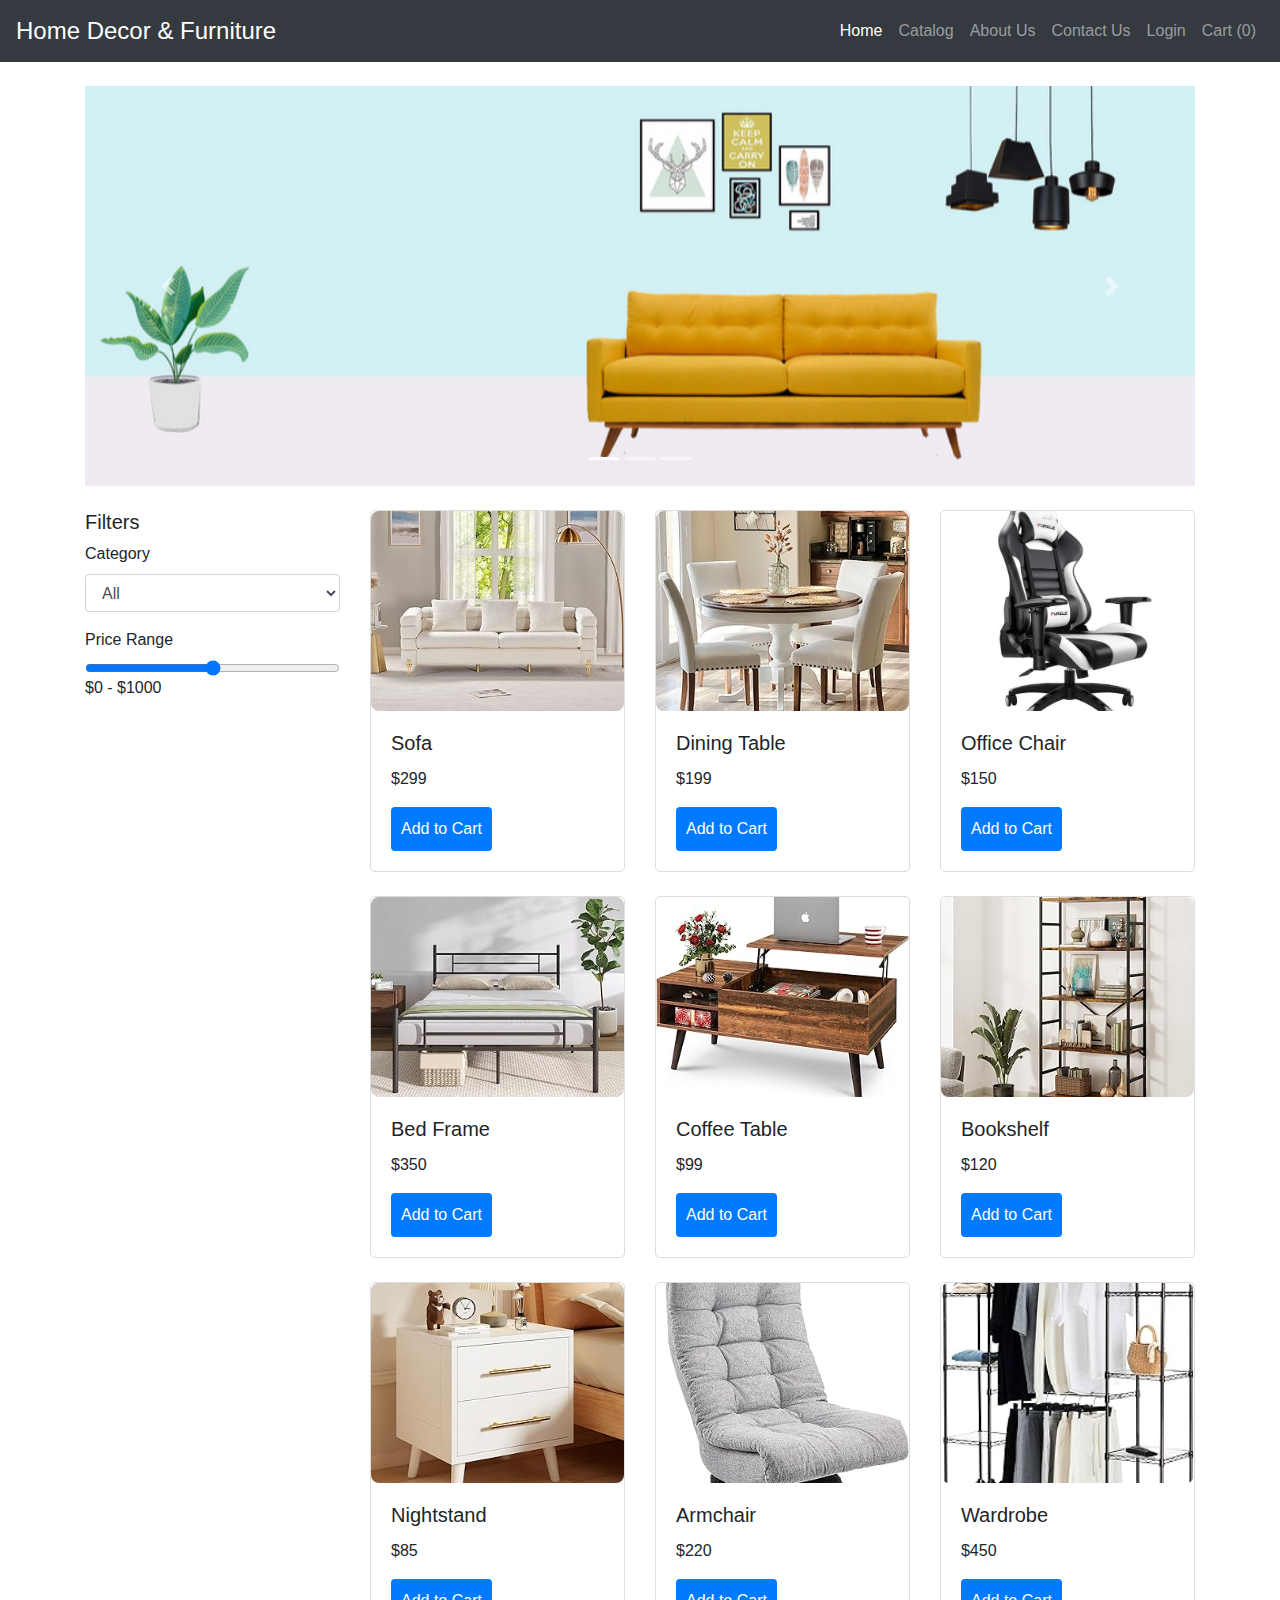
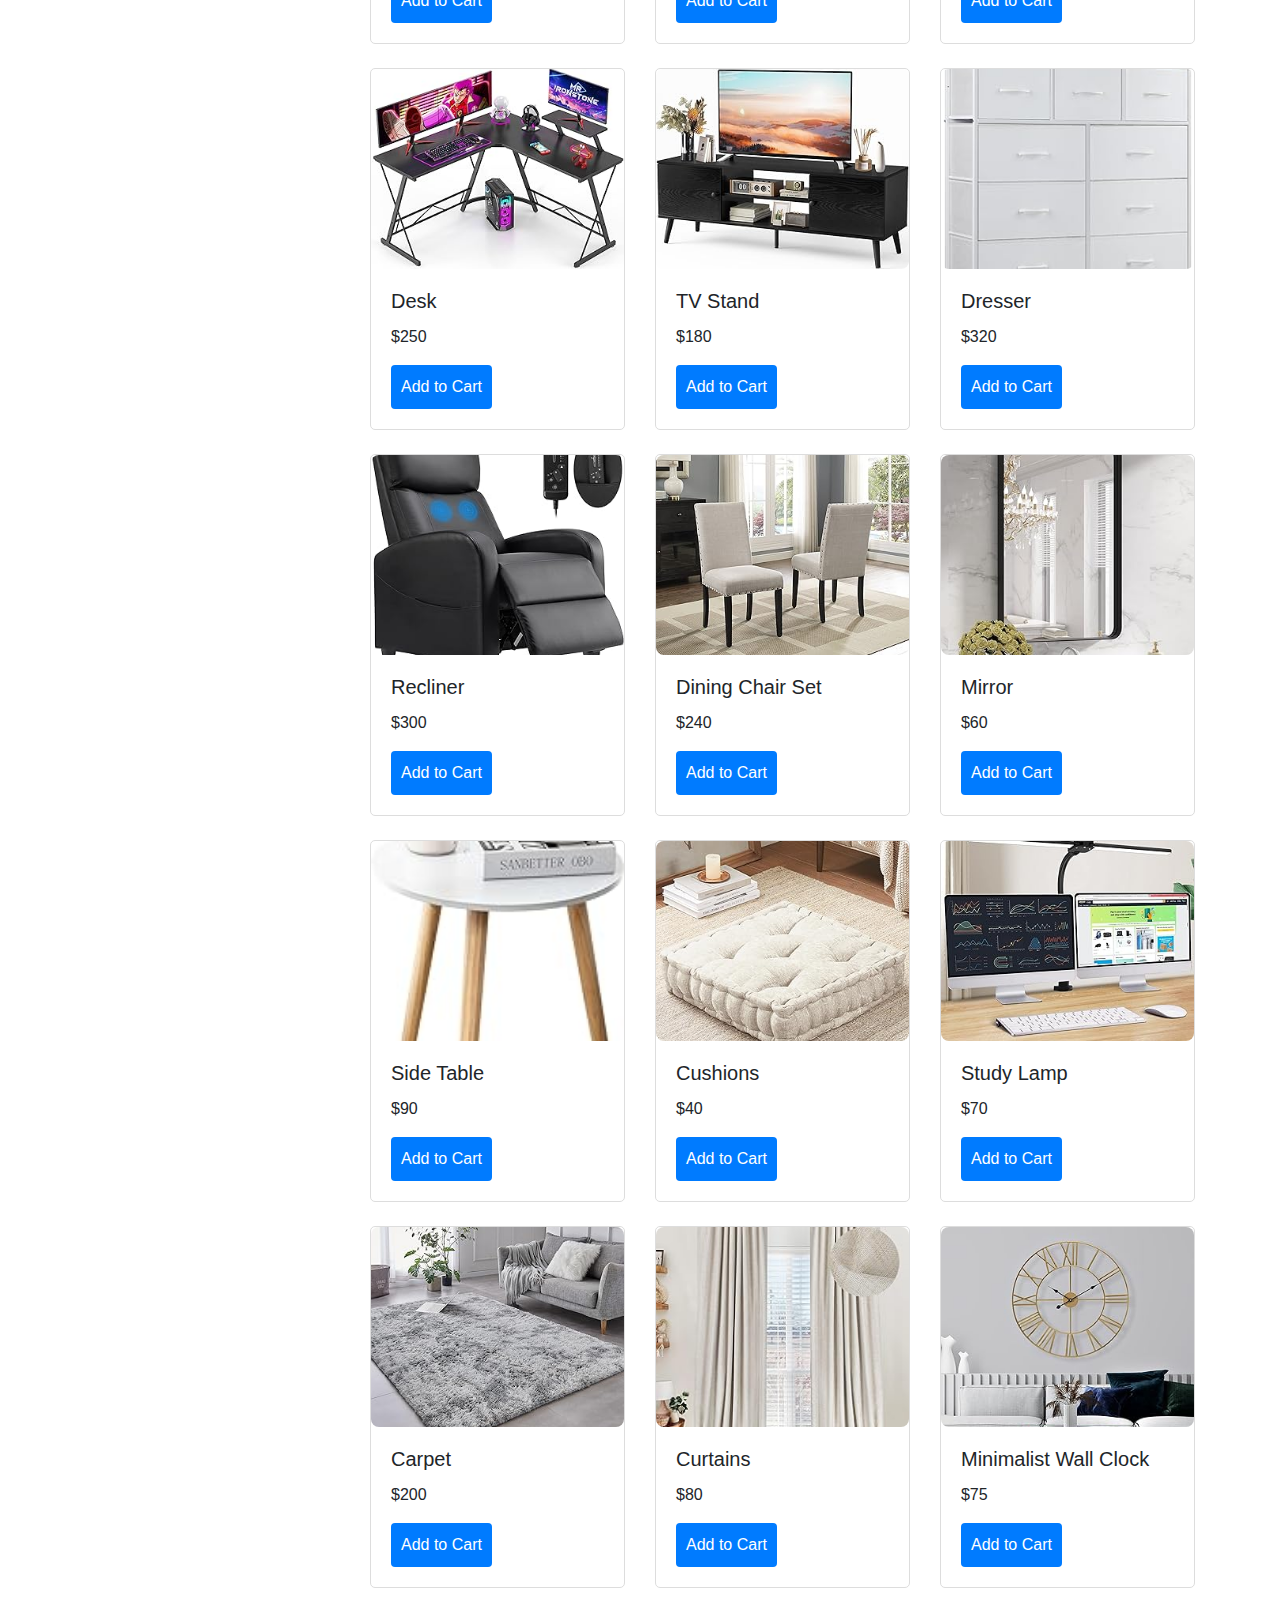
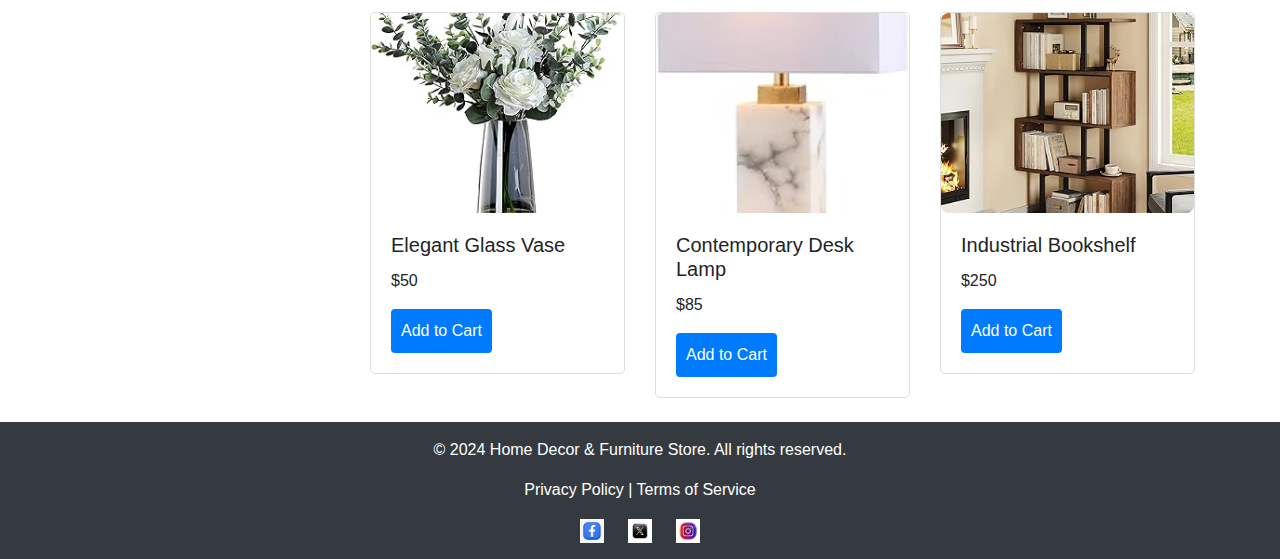
<file: index.html>
<!DOCTYPE html>
<html lang="en">
  <head>
    <meta charset="UTF-8" />
    <meta name="viewport" content="width=device-width, initial-scale=1.0" />
    <title>Home Decor and Furniture Store</title>
    <link
      rel="stylesheet"
      href="https://stackpath.bootstrapcdn.com/bootstrap/4.5.2/css/bootstrap.min.css"
    />
    <link rel="stylesheet" href="style.css" />
  </head>
  <body>
    <!-- here Header with Navbar -->
    <header class="bg-dark text-white">
      <nav class="navbar navbar-expand-lg navbar-dark bg-dark">
        <a class="navbar-brand" href="#">Home Decor & Furniture</a>
        <button
          class="navbar-toggler"
          type="button"
          data-toggle="collapse"
          data-target="#navbarNav"
          aria-controls="navbarNav"
          aria-expanded="false"
          aria-label="Toggle navigation"
        >
          <span class="navbar-toggler-icon"></span>
        </button>
        <div class="collapse navbar-collapse" id="navbarNav">
          <ul class="navbar-nav ml-auto">
            <li class="nav-item active">
              <a class="nav-link" href="index.html">Home</a>
            </li>
            <li class="nav-item">
              <a class="nav-link" href="catalog.html">Catalog</a>
            </li>
            <li class="nav-item">
              <a class="nav-link" href="about.html">About Us</a>
            </li>
            <li class="nav-item">
              <a class="nav-link" href="contact.html">Contact Us</a>
            </li>
            <li class="nav-item">
              <a class="nav-link" href="login.html">Login</a>
            </li>
            <li class="nav-item">
              <a class="nav-link" href="cart.html">Cart (0)</a>
            </li>
          </ul>
        </div>
      </nav>
    </header>

    <!-- here Main Content -->
    <main class="container mt-4">
      <!-- here Banner Carousel -->
      <div
        id="carouselExampleIndicators"
        class="carousel slide"
        data-ride="carousel"
      >
        <ol class="carousel-indicators">
          <li
            data-target="#carouselExampleIndicators"
            data-slide-to="0"
            class="active"
          ></li>
          <li data-target="#carouselExampleIndicators" data-slide-to="1"></li>
          <li data-target="#carouselExampleIndicators" data-slide-to="2"></li>
        </ol>
        <div class="carousel-inner">
          <div class="carousel-item active">
            <img
              class="d-block w-100"
              src="images/banner6.jpeg"
              alt="First slide"
            />
          </div>
          <div class="carousel-item">
            <img
              class="d-block w-100"
              src="images/banner5.avif"
              alt="Second slide"
            />
          </div>
          <div class="carousel-item">
            <img
              class="d-block w-100"
              src="images/banner4.jpg"
              alt="Third slide"
            />
          </div>
        </div>
        <a
          class="carousel-control-prev"
          href="#carouselExampleIndicators"
          role="button"
          data-slide="prev"
        >
          <span class="carousel-control-prev-icon" aria-hidden="true"></span>
          <span class="sr-only">Previous</span>
        </a>
        <a
          class="carousel-control-next"
          href="#carouselExampleIndicators"
          role="button"
          data-slide="next"
        >
          <span class="carousel-control-next-icon" aria-hidden="true"></span>
          <span class="sr-only">Next</span>
        </a>
      </div>

      <!--here the Search and Filters -->
      <div class="row mt-4">
        <div class="col-md-3">
          <h5>Filters</h5>
          <form id="filters">
            <div class="form-group">
              <label for="category">Category</label>
              <select id="category" class="form-control">
                <option value="all">All</option>
                <option value="living-room">Living Room</option>
                <option value="bedroom">Bedroom</option>
                <option value="office">Office</option>
              </select>
            </div>
            <div class="form-group">
              <label for="priceRange">Price Range</label>
              <input
                type="range"
                class="form-control-range"
                id="priceRange"
                min="0"
                max="1000"
                step="10"
              />
              <span id="priceRangeValue">$0 - $1000</span>
            </div>
          </form>
        </div>

        <div class="col-md-9">
          <!-- here the Product Grid -->
          <div class="row" id="product-grid">
            <!-- here also Product items will be dynamically inserted here -->
          </div>
        </div>
      </div>
    </main>

    <footer class="bg-dark text-white text-center py-3">
      <p>&copy; 2024 Home Decor & Furniture Store. All rights reserved.</p>
      <p>
        <a href="#" class="text-white">Privacy Policy</a> |
        <a href="#" class="text-white">Terms of Service</a>
      </p>
      <div>
        <a href="#"
          ><img
            src="images/facebook-icon.jpg"
            alt="Facebook"
            class="social-icon"
        /></a>
        <a href="#"
          ><img src="images/twitter-icon.jpg" alt="Twitter" class="social-icon"
        /></a>
        <a href="#"
          ><img
            src="images/instagram-icon.jpg"
            alt="Instagram"
            class="social-icon"
        /></a>
      </div>
    </footer>

    <script src="https://code.jquery.com/jquery-3.5.1.slim.min.js"></script>
    <script src="https://cdn.jsdelivr.net/npm/@popperjs/core@2.5.2/dist/umd/popper.min.js"></script>
    <script src="https://stackpath.bootstrapcdn.com/bootstrap/4.5.2/js/bootstrap.min.js"></script>
    <script src="script.js"></script>
  </body>
</html>
</file>
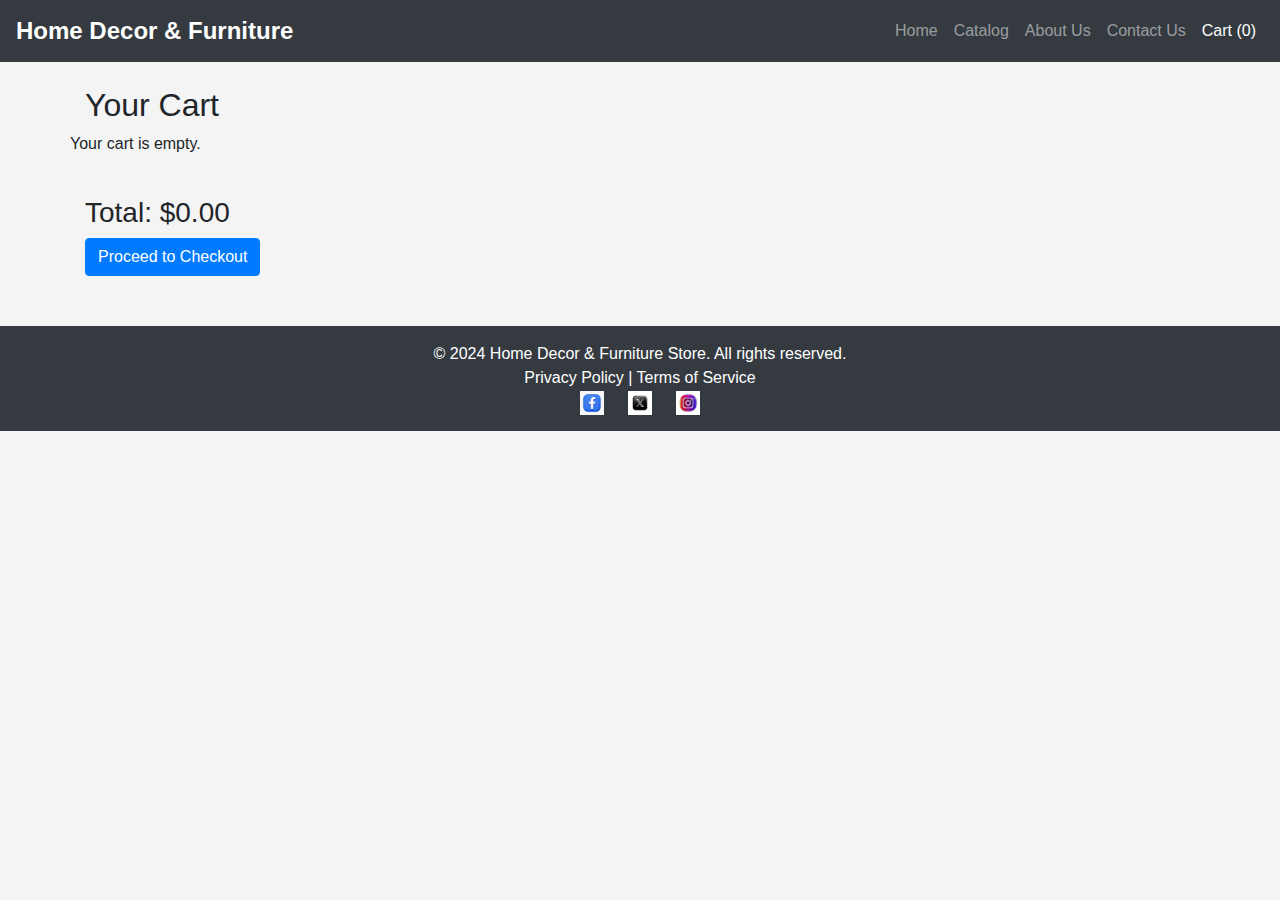
<file: cart.html>
<!DOCTYPE html>
<html lang="en">
  <head>
    <meta charset="UTF-8" />
    <meta name="viewport" content="width=device-width, initial-scale=1.0" />
    <title>Cart - Home Decor and Furniture Store</title>
    <link
      rel="stylesheet"
      href="https://stackpath.bootstrapcdn.com/bootstrap/4.5.2/css/bootstrap.min.css"
    />
    <link rel="stylesheet" href="cart.css" />
  </head>
  <body>
    <!-- Header with Navbar -->
    <header class="bg-dark text-white">
      <nav class="navbar navbar-expand-lg navbar-dark bg-dark">
        <a class="navbar-brand" href="index.html">Home Decor & Furniture</a>
        <button
          class="navbar-toggler"
          type="button"
          data-toggle="collapse"
          data-target="#navbarNav"
          aria-controls="navbarNav"
          aria-expanded="false"
          aria-label="Toggle navigation"
        >
          <span class="navbar-toggler-icon"></span>
        </button>
        <div class="collapse navbar-collapse" id="navbarNav">
          <ul class="navbar-nav ml-auto">
            <li class="nav-item">
              <a class="nav-link" href="index.html">Home</a>
            </li>
            <li class="nav-item">
              <a class="nav-link" href="catalog.html">Catalog</a>
            </li>
            <li class="nav-item">
              <a class="nav-link" href="about.html">About Us</a>
            </li>
            <li class="nav-item">
              <a class="nav-link" href="contact.html">Contact Us</a>
            </li>
            <li class="nav-item active">
              <a class="nav-link" href="cart.html">Cart (0)</a>
            </li>
          </ul>
        </div>
      </nav>
    </header>

    <!-- Main Content -->
    <main class="container mt-4">
      <h2>Your Cart</h2>
      <div id="cart-items" class="row">
        <!-- Cart items will be dynamically inserted here -->
      </div>
      <div class="mt-4">
        <h3>Total: <span id="cart-total">$0.00</span></h3>
        <a href="checkout.html" class="btn btn-primary">Proceed to Checkout</a>
      </div>
    </main>

    <!-- Footer -->
    <footer class="bg-dark text-white text-center py-3">
      <p>&copy; 2024 Home Decor & Furniture Store. All rights reserved.</p>
      <p>
        <a href="#" class="text-white">Privacy Policy</a> |
        <a href="#" class="text-white">Terms of Service</a>
      </p>
      <div>
        <a href="#"
          ><img
            src="images/facebook-icon.jpg"
            alt="Facebook"
            class="social-icon"
        /></a>
        <a href="#"
          ><img src="images/twitter-icon.jpg" alt="Twitter" class="social-icon"
        /></a>
        <a href="#"
          ><img
            src="images/instagram-icon.jpg"
            alt="Instagram"
            class="social-icon"
        /></a>
      </div>
    </footer>

    <script src="https://code.jquery.com/jquery-3.5.1.slim.min.js"></script>
    <script src="https://cdn.jsdelivr.net/npm/@popperjs/core@2.5.2/dist/umd/popper.min.js"></script>
    <script src="https://stackpath.bootstrapcdn.com/bootstrap/4.5.2/js/bootstrap.min.js"></script>
    <script src="cart.js"></script>
  </body>
</html>
</file>
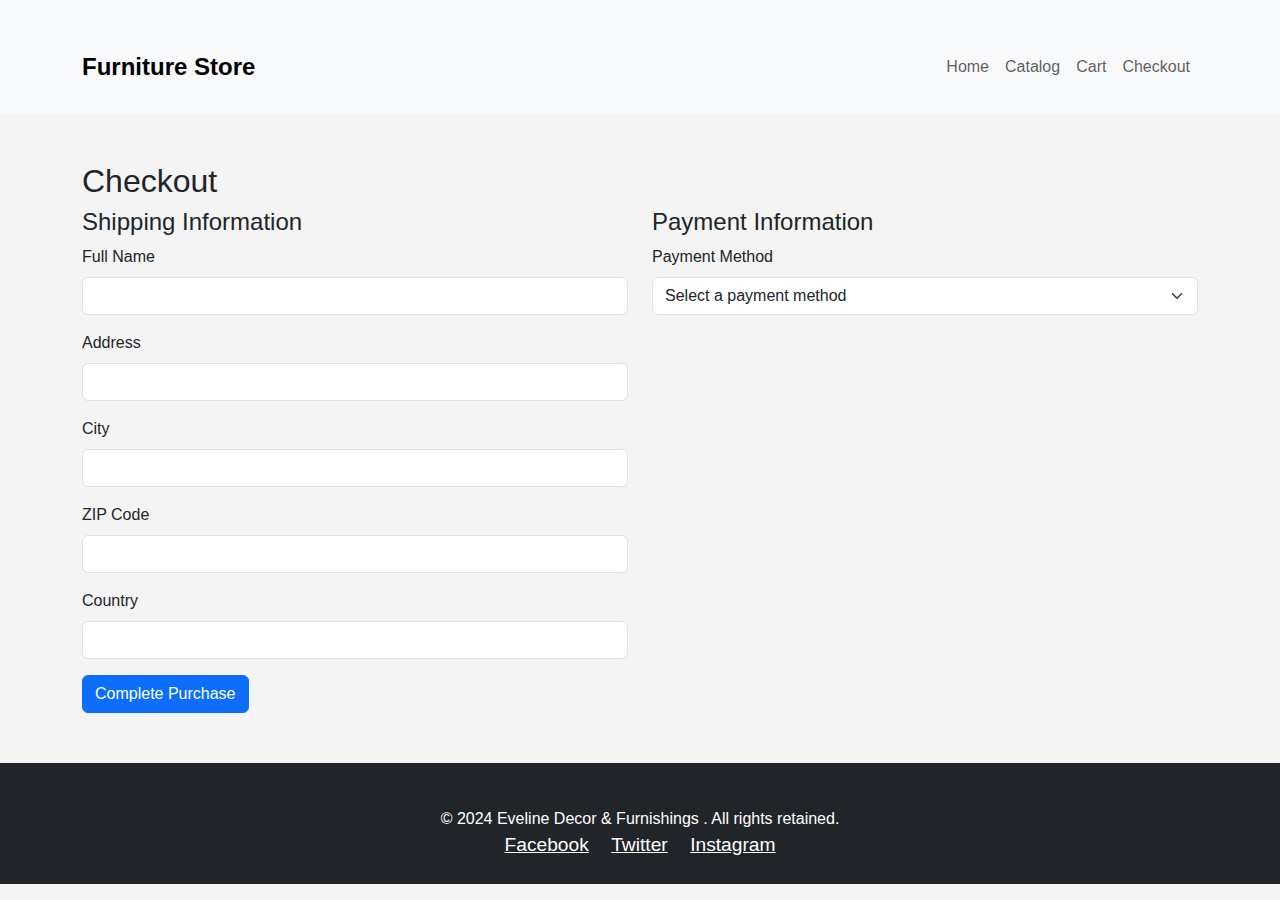
<file: checkout.html>
<!DOCTYPE html>
<html lang="en">
  <head>
    <meta charset="UTF-8" />
    <meta name="viewport" content="width=device-width, initial-scale=1.0" />
    <title>Checkout - Eveline’s Decor & Furnishings Store</title>
    <link
      href="https://cdn.jsdelivr.net/npm/bootstrap@5.1.3/dist/css/bootstrap.min.css"
      rel="stylesheet"
    />
    <link rel="stylesheet" href="checkout.css" />
  </head>
  <body>
    <header class="container-fluid bg-light py-3">
      <div class="container">
        <nav class="navbar navbar-expand-lg navbar-light">
          <a class="navbar-brand" href="#">Furniture Store</a>
          <button
            class="navbar-toggler"
            type="button"
            data-bs-toggle="collapse"
            data-bs-target="#navbarNav"
            aria-controls="navbarNav"
            aria-expanded="false"
            aria-label="Toggle navigation"
          >
            <span class="navbar-toggler-icon"></span>
          </button>
          <div class="collapse navbar-collapse" id="navbarNav">
            <ul class="navbar-nav ms-auto">
              <li class="nav-item">
                <a class="nav-link" href="index.html">Home</a>
              </li>
              <li class="nav-item">
                <a class="nav-link" href="catalog.html">Catalog</a>
              </li>
              <li class="nav-item">
                <a class="nav-link" href="cart.html">Cart</a>
              </li>
              <li class="nav-item">
                <a class="nav-link" href="checkout.html">Checkout</a>
              </li>
            </ul>
          </div>
        </nav>
      </div>
    </header>

    <main class="container my-5">
      <h2>Checkout</h2>
      <form id="checkout-form">
        <div class="row">
          <div class="col-md-6">
            <h4>Shipping Information</h4>
            <div class="mb-3">
              <label for="name" class="form-label">Full Name</label>
              <input type="text" class="form-control" id="name" required />
            </div>
            <div class="mb-3">
              <label for="address" class="form-label">Address</label>
              <input type="text" class="form-control" id="address" required />
            </div>
            <div class="mb-3">
              <label for="city" class="form-label">City</label>
              <input type="text" class="form-control" id="city" required />
            </div>
            <div class="mb-3">
              <label for="zip" class="form-label">ZIP Code</label>
              <input type="text" class="form-control" id="zip" required />
            </div>
            <div class="mb-3">
              <label for="country" class="form-label">Country</label>
              <input type="text" class="form-control" id="country" required />
            </div>
          </div>

          <div class="col-md-6">
            <h4>Payment Information</h4>
            <div class="mb-3">
              <label for="payment-method" class="form-label"
                >Payment Method</label
              >
              <select class="form-select" id="payment-method" required>
                <option value="" disabled selected>
                  Select a payment method
                </option>
                <option value="credit-card">Credit Card</option>
                <option value="paypal">PayPal</option>
                <option value="bank-transfer">Bank Transfer</option>
              </select>
            </div>

            <div id="credit-card-info" class="payment-details d-none">
              <h5>Credit Card Information</h5>
              <div class="mb-3">
                <label for="card-number" class="form-label">Card Number</label>
                <input
                  type="text"
                  class="form-control"
                  id="card-number"
                  placeholder="1234 5678 9012 3456"
                  required
                />
              </div>
              <div class="mb-3">
                <label for="card-name" class="form-label"
                  >Cardholder Name</label
                >
                <input
                  type="text"
                  class="form-control"
                  id="card-name"
                  required
                />
              </div>
              <div class="row">
                <div class="col-md-6 mb-3">
                  <label for="expiry-date" class="form-label"
                    >Expiry Date</label
                  >
                  <input
                    type="text"
                    class="form-control"
                    id="expiry-date"
                    placeholder="MM/YY"
                    required
                  />
                </div>
                <div class="col-md-6 mb-3">
                  <label for="cvv" class="form-label">CVV</label>
                  <input
                    type="text"
                    class="form-control"
                    id="cvv"
                    placeholder="123"
                    required
                  />
                </div>
              </div>
            </div>

            <div id="paypal-info" class="payment-details d-none">
              <h5>PayPal Information</h5>
              <p>You will be redirected to PayPal to complete your payment.</p>
            </div>

            <div id="bank-transfer-info" class="payment-details d-none">
              <h5>Bank Transfer Information</h5>
              <p>Transfer the total amount to the following bank account:</p>
              <p>Bank Name: XYZ Bank</p>
              <p>Account Number: 123456789</p>
              <p>Sort Code: 12-34-56</p>
            </div>
          </div>
        </div>

        <button type="submit" class="btn btn-primary">Complete Purchase</button>
      </form>
    </main>

    <footer class="bg-dark text-white py-4">
      <div class="container text-center">
        <p>© 2024 Eveline Decor & Furnishings . All rights retained.</p>
        <div class="social-icons">
          <a href="#" class="text-white me-2">Facebook</a>
          <a href="#" class="text-white me-2">Twitter</a>
          <a href="#" class="text-white">Instagram</a>
        </div>
      </div>
    </footer>

    <script src="https://cdn.jsdelivr.net/npm/bootstrap@5.1.3/dist/js/bootstrap.bundle.min.js"></script>
    <script src="checkout.js"></script>
  </body>
</html>
</file>
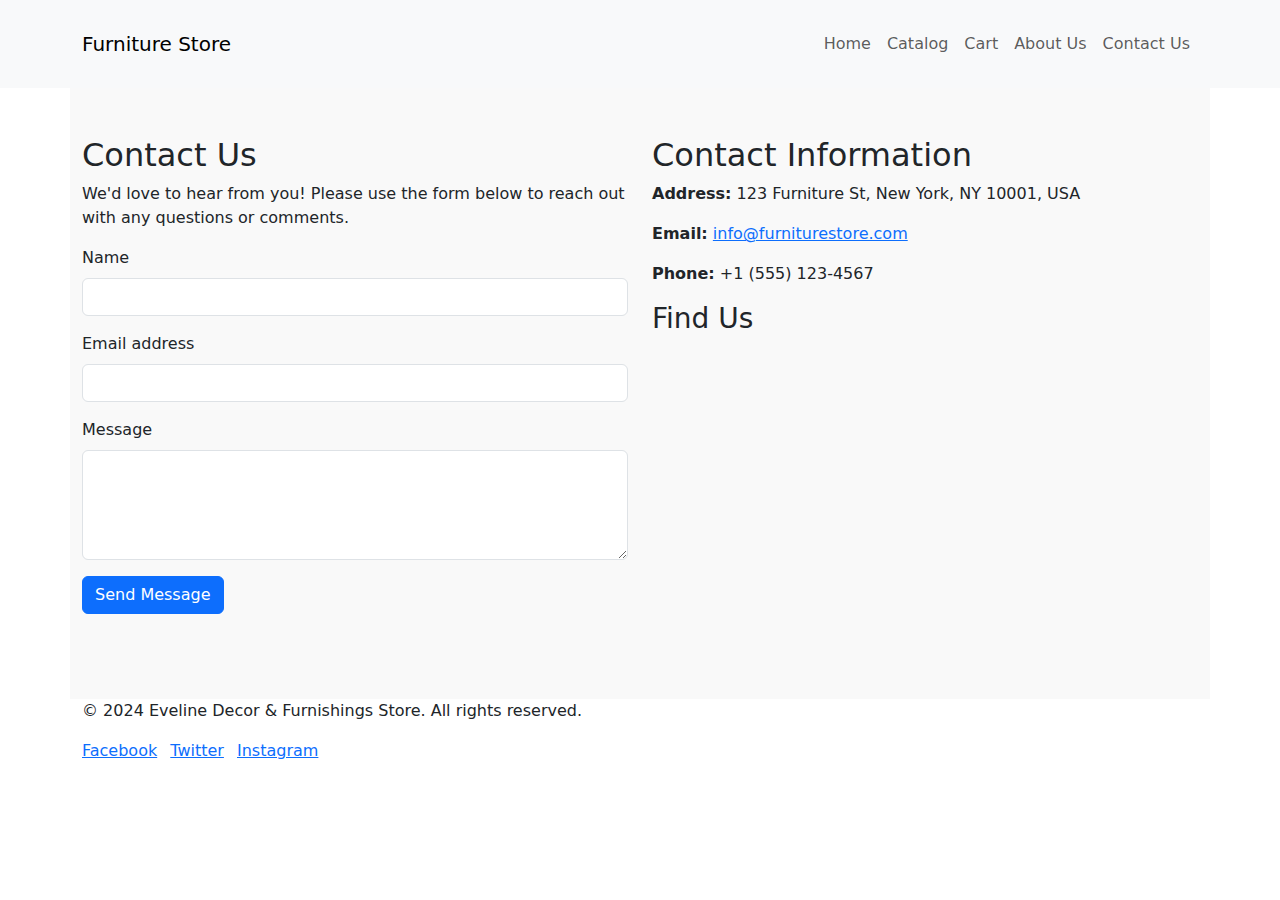
<file: contact.html>
<!DOCTYPE html>
<html lang="en">
  <head>
    <meta charset="UTF-8" />
    <meta name="viewport" content="width=device-width, initial-scale=1.0" />
    <title>Contact Us - Eveline’s Decor & Furnishings Store</title>
    <link
      href="https://cdn.jsdelivr.net/npm/bootstrap@5.1.3/dist/css/bootstrap.min.css"
      rel="stylesheet"
    />
    <link rel="stylesheet" href="contact.css" />
    <script defer src="contact.js"></script>
  </head>
  <body>
    <header class="container-fluid bg-light py-3">
      <div class="container">
        <nav class="navbar navbar-expand-lg navbar-light">
          <a class="navbar-brand" href="#">Furniture Store</a>
          <button
            class="navbar-toggler"
            type="button"
            data-bs-toggle="collapse"
            data-bs-target="#navbarNav"
            aria-controls="navbarNav"
            aria-expanded="false"
            aria-label="Toggle navigation"
          >
            <span class="navbar-toggler-icon"></span>
          </button>
          <div class="collapse navbar-collapse" id="navbarNav">
            <ul class="navbar-nav ms-auto">
              <li class="nav-item">
                <a class="nav-link" href="index.html">Home</a>
              </li>
              <li class="nav-item">
                <a class="nav-link" href="catalog.html">Catalog</a>
              </li>
              <li class="nav-item">
                <a class="nav-link" href="cart.html">Cart</a>
              </li>
              <li class="nav-item">
                <a class="nav-link" href="about.html">About Us</a>
              </li>
              <li class="nav-item">
                <a class="nav-link" href="contact.html">Contact Us</a>
              </li>
            </ul>
          </div>
        </nav>
      </div>
    </header>

    <section class="container contact-section py-5">
      <div class="row">
        <div class="col-md-6">
          <h2>Contact Us</h2>
          <p>
            We'd love to hear from you! Please use the form below to reach out
            with any questions or comments.
          </p>
          <form id="contact-form">
            <div class="mb-3">
              <label for="name" class="form-label">Name</label>
              <input type="text" class="form-control" id="name" required />
            </div>
            <div class="mb-3">
              <label for="email" class="form-label">Email address</label>
              <input type="email" class="form-control" id="email" required />
            </div>
            <div class="mb-3">
              <label for="message" class="form-label">Message</label>
              <textarea
                class="form-control"
                id="message"
                rows="4"
                required
              ></textarea>
            </div>
            <button type="submit" class="btn btn-primary">Send Message</button>
          </form>
          <div id="response-message" class="mt-3"></div>
        </div>
        <div class="col-md-6">
          <h2>Contact Information</h2>
          <p>
            <strong>Address:</strong> 123 Furniture St, New York, NY 10001, USA
          </p>
          <p>
            <strong>Email:</strong>
            <a href="mailto:info@furniturestore.com">info@furniturestore.com</a>
          </p>
          <p><strong>Phone:</strong> +1 (555) 123-4567</p>
          <div class="map-container">
            <h3>Find Us</h3>
            <iframe
              width="100%"
              height="300"
              frameborder="0"
              style="border: 0"
              src="https://www.openstreetmap.org/export/embed.html?bbox=-74.0149%2C40.7067%2C-73.9581%2C40.7374&layer=mapnik"
              allowfullscreen=""
              loading="lazy"
            ></iframe>
          </div>
        </div>
      </div>
    </section>

    <footer>
      <div class="container">
        <p>© 2024 Eveline Decor & Furnishings Store. All rights reserved.</p>
        <div class="social-icons">
          <a href="#" class="me-2">Facebook</a>
          <a href="#" class="me-2">Twitter</a>
          <a href="#">Instagram</a>
        </div>
      </div>
    </footer>

    <script src="https://cdn.jsdelivr.net/npm/@popperjs/core@2.11.6/dist/umd/popper.min.js"></script>
    <script src="https://cdn.jsdelivr.net/npm/bootstrap@5.1.3/dist/js/bootstrap.min.js"></script>
    <script src="contact.js"></script>
  </body>
</html>
</file>
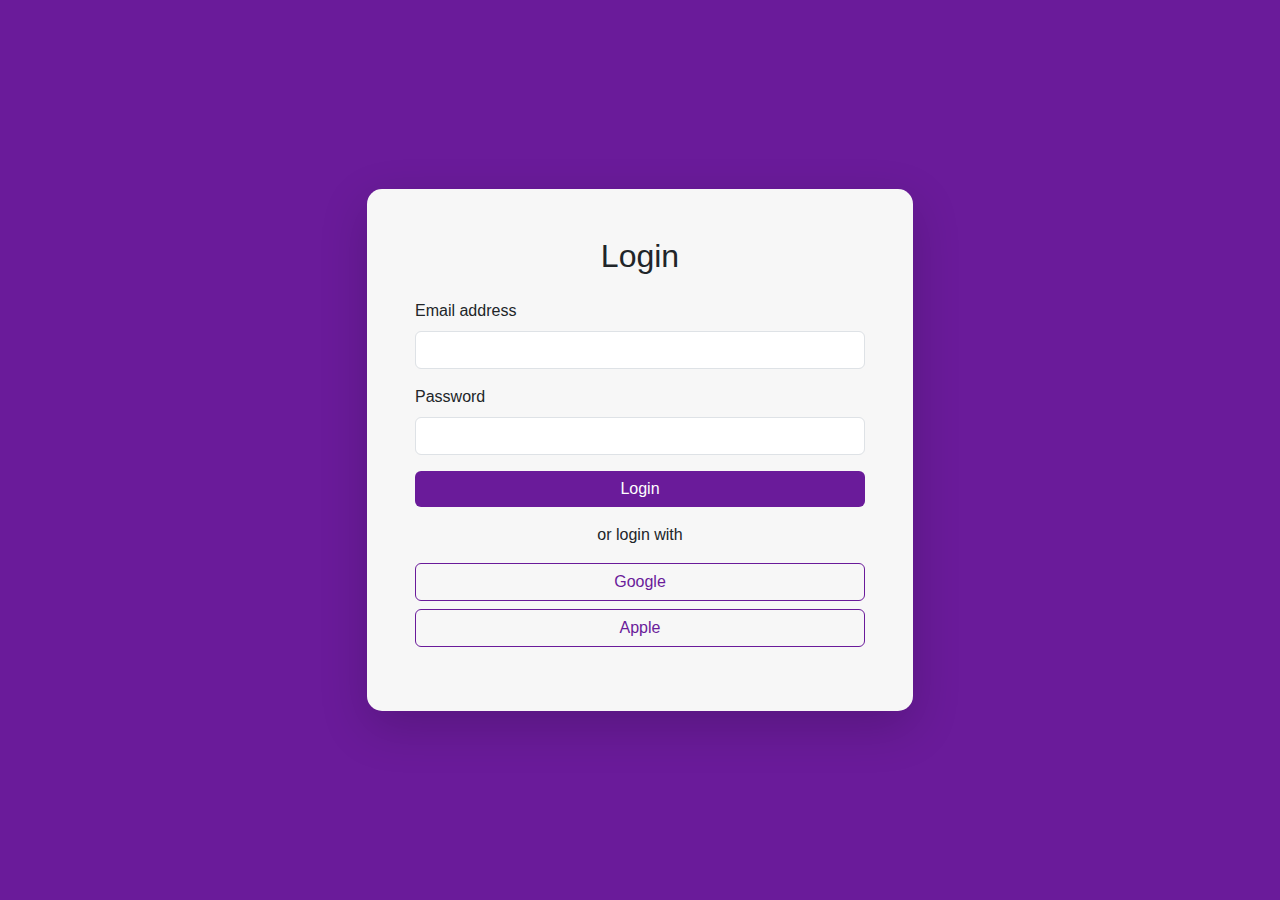
<file: login.html>
<!DOCTYPE html>
<html lang="en">
  <head>
    <meta charset="UTF-8" />
    <meta name="viewport" content="width=device-width, initial-scale=1.0" />
    <title>Login - Eveline’s Decor & Furnishings Store</title>
    <link
      href="https://cdn.jsdelivr.net/npm/bootstrap@5.1.3/dist/css/bootstrap.min.css"
      rel="stylesheet"
    />
    <link rel="stylesheet" href="login.css" />
  </head>
  <body>
    <div class="container">
      <div class="row justify-content-center align-items-center min-vh-100">
        <div class="col-md-6">
          <div class="card p-5 shadow-lg border-0">
            <h2 class="text-center mb-4">Login</h2>
            <form id="loginForm">
              <div class="mb-3">
                <label for="email" class="form-label">Email address</label>
                <input type="email" class="form-control" id="email" required />
              </div>
              <div class="mb-3">
                <label for="password" class="form-label">Password</label>
                <input
                  type="password"
                  class="form-control"
                  id="password"
                  required
                />
              </div>
              <button type="submit" class="btn btn-primary w-100">Login</button>
              <div class="mt-3 text-center">
                <p>or login with</p>
                <button
                  type="button"
                  class="btn btn-outline-secondary w-100 mb-2"
                >
                  Google
                </button>
                <button type="button" class="btn btn-outline-secondary w-100">
                  Apple
                </button>
              </div>
              <div id="message" class="mt-3 text-center"></div>
            </form>
          </div>
        </div>
      </div>
    </div>

    <script src="app.js"></script>
  </body>
</html>
</file>
<file: style.css>
/* General Styles */
body {
  font-family: Arial, sans-serif;
}

.header,
.footer {
  background-color: #343a40;
}

.navbar-brand {
  font-size: 1.5rem;
}

.carousel-item img {
  max-height: 400px;
  object-fit: cover;
}

.product-card {
  border: 1px solid #ddd;
  border-radius: 5px;
  overflow: hidden;
  transition: transform 0.3s ease;
}

.product-card:hover {
  transform: scale(1.05);
}

.product-card img {
  width: 100%; /* Makes the image fit the width of the card */
  height: 200px; /* Sets a fixed height for all images */
  object-fit: cover; /* Ensures images cover the dimensions without distortion */
  border-radius: 8px; /* Optional: adds rounded corners to images */
  display: block; /* Ensures there are no extra spaces below the image */
}
.add-to-cart-button {
  background-color: #007bff;
  color: white;
  border: none;
  padding: 10px;
  cursor: pointer;
}

.add-to-cart-button:hover {
  background-color: #0056b3;
}

/* Footer Styles */
.footer {
  background-color: #343a40;
  color: white;
}

.social-icon {
  width: 24px;
  height: 24px;
  margin: 0 10px;
}
</file>
<file: cart.css>
/* cart.css */
body {
  font-family: Arial, sans-serif;
  background-color: #f4f4f4;
}

.navbar-brand {
  font-weight: bold;
  font-size: 1.5rem;
}

.cart-container {
  max-width: 1200px;
  margin: 0 auto;
}

.cart-items {
  display: flex;
  flex-direction: column;
  gap: 20px;
}

.cart-item {
  display: flex;
  align-items: center;
  background-color: white;
  border-radius: 10px;
  padding: 15px;
  box-shadow: 0 4px 8px rgba(0, 0, 0, 0.1);
}

.cart-item img {
  width: 100px;
  height: 100px;
  object-fit: cover;
  border-radius: 5px;
}

.cart-item-details {
  flex: 1;
  margin-left: 15px;
}

.cart-item-name {
  font-size: 1.2rem;
  margin-bottom: 5px;
}

.cart-item-price {
  font-size: 1rem;
  color: #555;
}

.cart-item-quantity {
  display: flex;
  align-items: center;
  gap: 10px;
}

.quantity-button {
  background-color: #007bff;
  color: white;
  border: none;
  padding: 5px 10px;
  border-radius: 5px;
  cursor: pointer;
  font-size: 1rem;
}

.quantity-button:hover {
  background-color: #0056b3;
}

.quantity {
  font-size: 1rem;
}

.cart-item-actions {
  margin-left: 20px;
}

.remove-button {
  background-color: #dc3545;
  color: white;
  border: none;
  padding: 5px 15px;
  border-radius: 5px;
  cursor: pointer;
  font-size: 1rem;
}

.remove-button:hover {
  background-color: #c82333;
}

.cart-footer {
  display: flex;
  justify-content: space-between;
  align-items: center;
  background-color: white;
  padding: 15px;
  border-radius: 10px;
  box-shadow: 0 4px 8px rgba(0, 0, 0, 0.1);
}

.total-price {
  font-size: 1.5rem;
  font-weight: bold;
}

.checkout-button {
  background-color: #28a745;
  color: white;
  border: none;
  padding: 10px 20px;
  border-radius: 5px;
  cursor: pointer;
  font-size: 1.2rem;
}

.checkout-button:hover {
  background-color: #218838;
}

footer {
  background-color: #343a40;
  color: #ffffff;
  padding: 20px 0;
  text-align: center;
  margin-top: 50px;
}

footer p {
  margin: 0;
}

.social-icon {
  width: 24px;
  height: 24px;
  margin: 0 10px;
}

.social-icons :hover {
  text-decoration: underline;
}
</file>
<file: checkout.css>
/* styles.css */

body {
  font-family: Arial, sans-serif;
  background-color: #f4f4f4;
}

header {
  background-color: #f8f9fa;
}

.navbar-brand {
  font-weight: bold;
  font-size: 1.5rem;
}

.container {
  margin-top: 20px;
}

.payment-details {
  background-color: #ffffff;
  padding: 15px;
  border-radius: 5px;
  box-shadow: 0 4px 8px rgba(0, 0, 0, 0.1);
}

.payment-details h5 {
  margin-bottom: 15px;
}

.payment-details p {
  margin-bottom: 0;
}

footer {
  margin-top: 50px;
}

footer p {
  margin: 0;
}

.social-icons a {
  margin: 0 10px;
  font-size: 1.2rem;
}
</file>
<file: contact.css>
/* contact.css */

.contact-section {
  background-color: #f9f9f9;
}

.map-container {
  margin-top: 1rem;
}

#response-message {
  display: none;
}

.alert {
  padding: 1em;
  border-radius: 5px;
}

.alert-success {
  background-color: #d4edda;
  color: #155724;
}
</file>
<file: login.css>
body {
  background-color: #6a1b9a;
  font-family: "Arial", sans-serif;
}

.card {
  border-radius: 15px;
  background-color: #f7f7f7;
  animation: fadeIn 1s ease-in-out;
}

.btn-primary {
  background-color: #6a1b9a;
  border: none;
}

.btn-primary:hover {
  background-color: #4a148c;
}

.btn-outline-secondary {
  border-color: #6a1b9a;
  color: #6a1b9a;
}

.btn-outline-secondary:hover {
  background-color: #6a1b9a;
  color: #fff;
}

#message {
  font-weight: bold;
  color: green;
}

@keyframes fadeIn {
  from {
    opacity: 0;
    transform: scale(0.9);
  }
  to {
    opacity: 1;
    transform: scale(1);
  }
}
</file>
